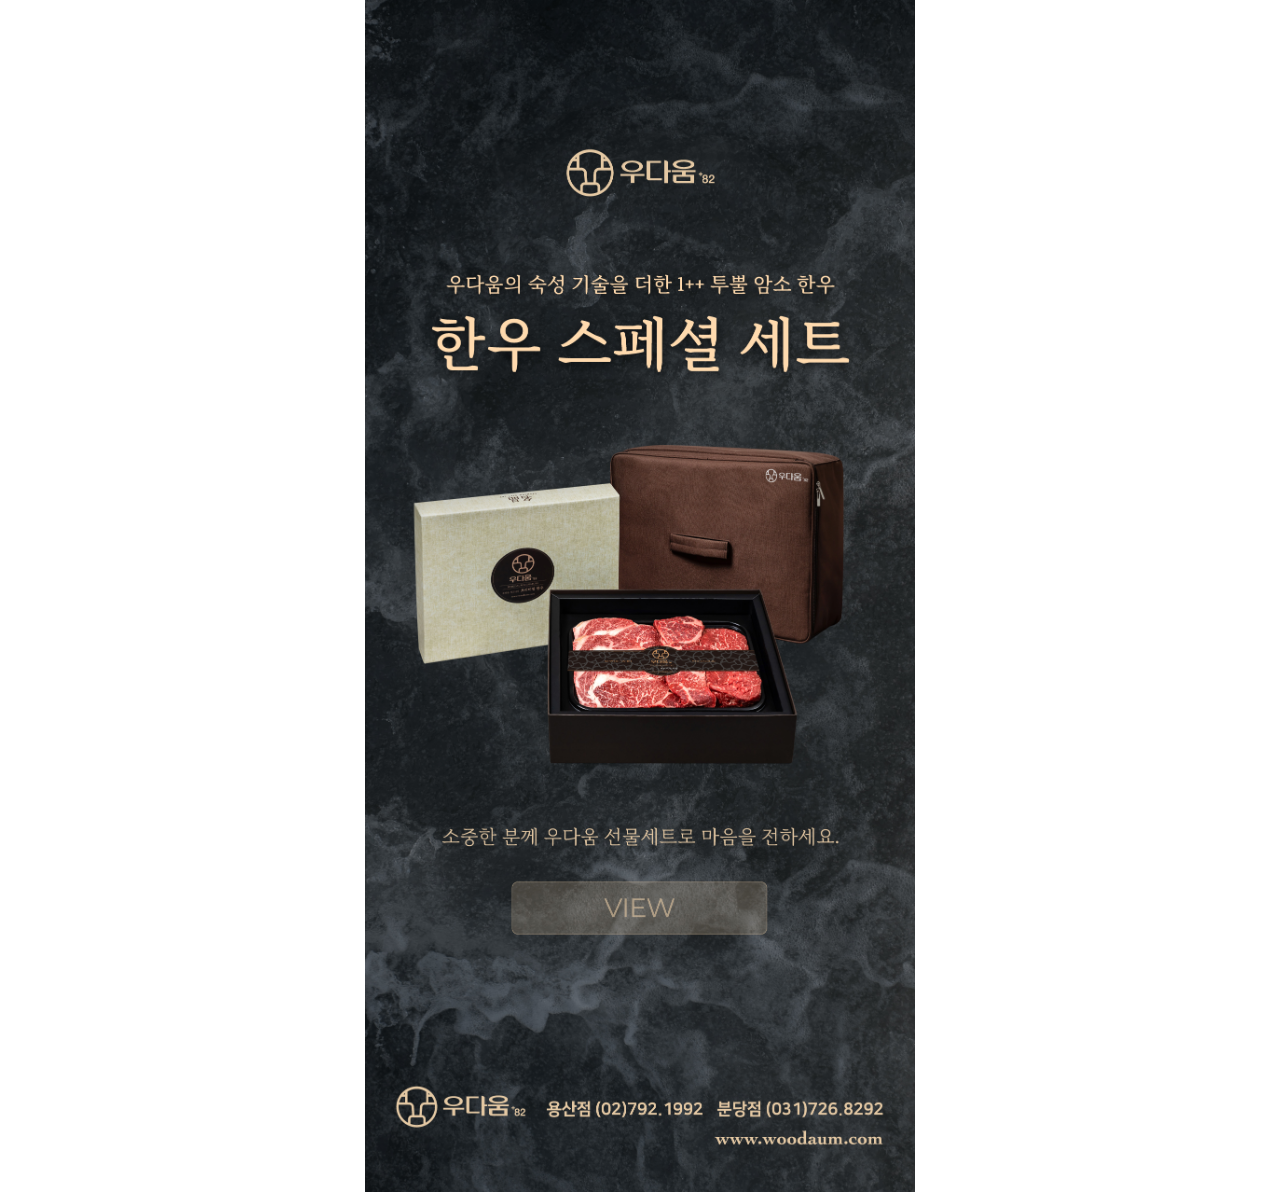
<file: index.html>
<!DOCTYPE html>
<html lang="en">
  <head>
    <meta charset="utf-8" />
    <title>WOODAUM+82 GIFT SET</title>
    <meta http-equiv="X-UA-Compatible" content="IE=edge" />
    <meta
      name="viewport"
      content="width=device-width, initial-scale=1.0, maximum-scale=1.0, user-scalable=yes, shrink-to-fit=no"
      viewport-fit="cover"
    />
    <meta name="apple-mobile-web-app-title" content="WOODAUM+82 GIFT SET" />
    <meta name="robots" content="index,nofollow" />
    <meta name="description" content="Please check the invitation to WOODAUM" />
    <meta property="og:title" content="WOODAUM+82 GIFT SET" />
    <meta
      property="og:url"
      content="hhttps://main--woodaum-invitation-02.netlify.app/"
    />
    <meta property="og:image" content="./images/invite_img_01.jpeg" />
    <meta property="og:description" content="WOODAUM+82 GIFT SET" />

    <!-- 파비콘 -->
    <link rel="icon" type="image/x-icon" href="./images/favicon.ico" />
    <!-- css -->
    <link rel="stylesheet" href="./css/style.css" />
  </head>
  <body>
    <section>
      <div class="container">
        <div class="main_wrapper">
          <div class="img_wrap" onclick="location.href='/pages/page.html'">
            <img src="./images/invite_img_01.jpeg" alt="우다움 gift set" />
          </div>
        </div>
      </div>
    </section>

    <script>
      const imgWrap = document.querySelector(".img_wrap");

      imgWrap.addEventListener("mouseenter", (e) => {
        const target = e.target.firstElementChild;
        target.src = "./images/invite_img_02.jpeg";
        console.log(target);
      });

      imgWrap.addEventListener("mouseleave", (e) => {
        const target = e.target.firstElementChild;
        target.src = "./images/invite_img_01.jpeg";
      });
    </script>
  </body>
</html>
</file>
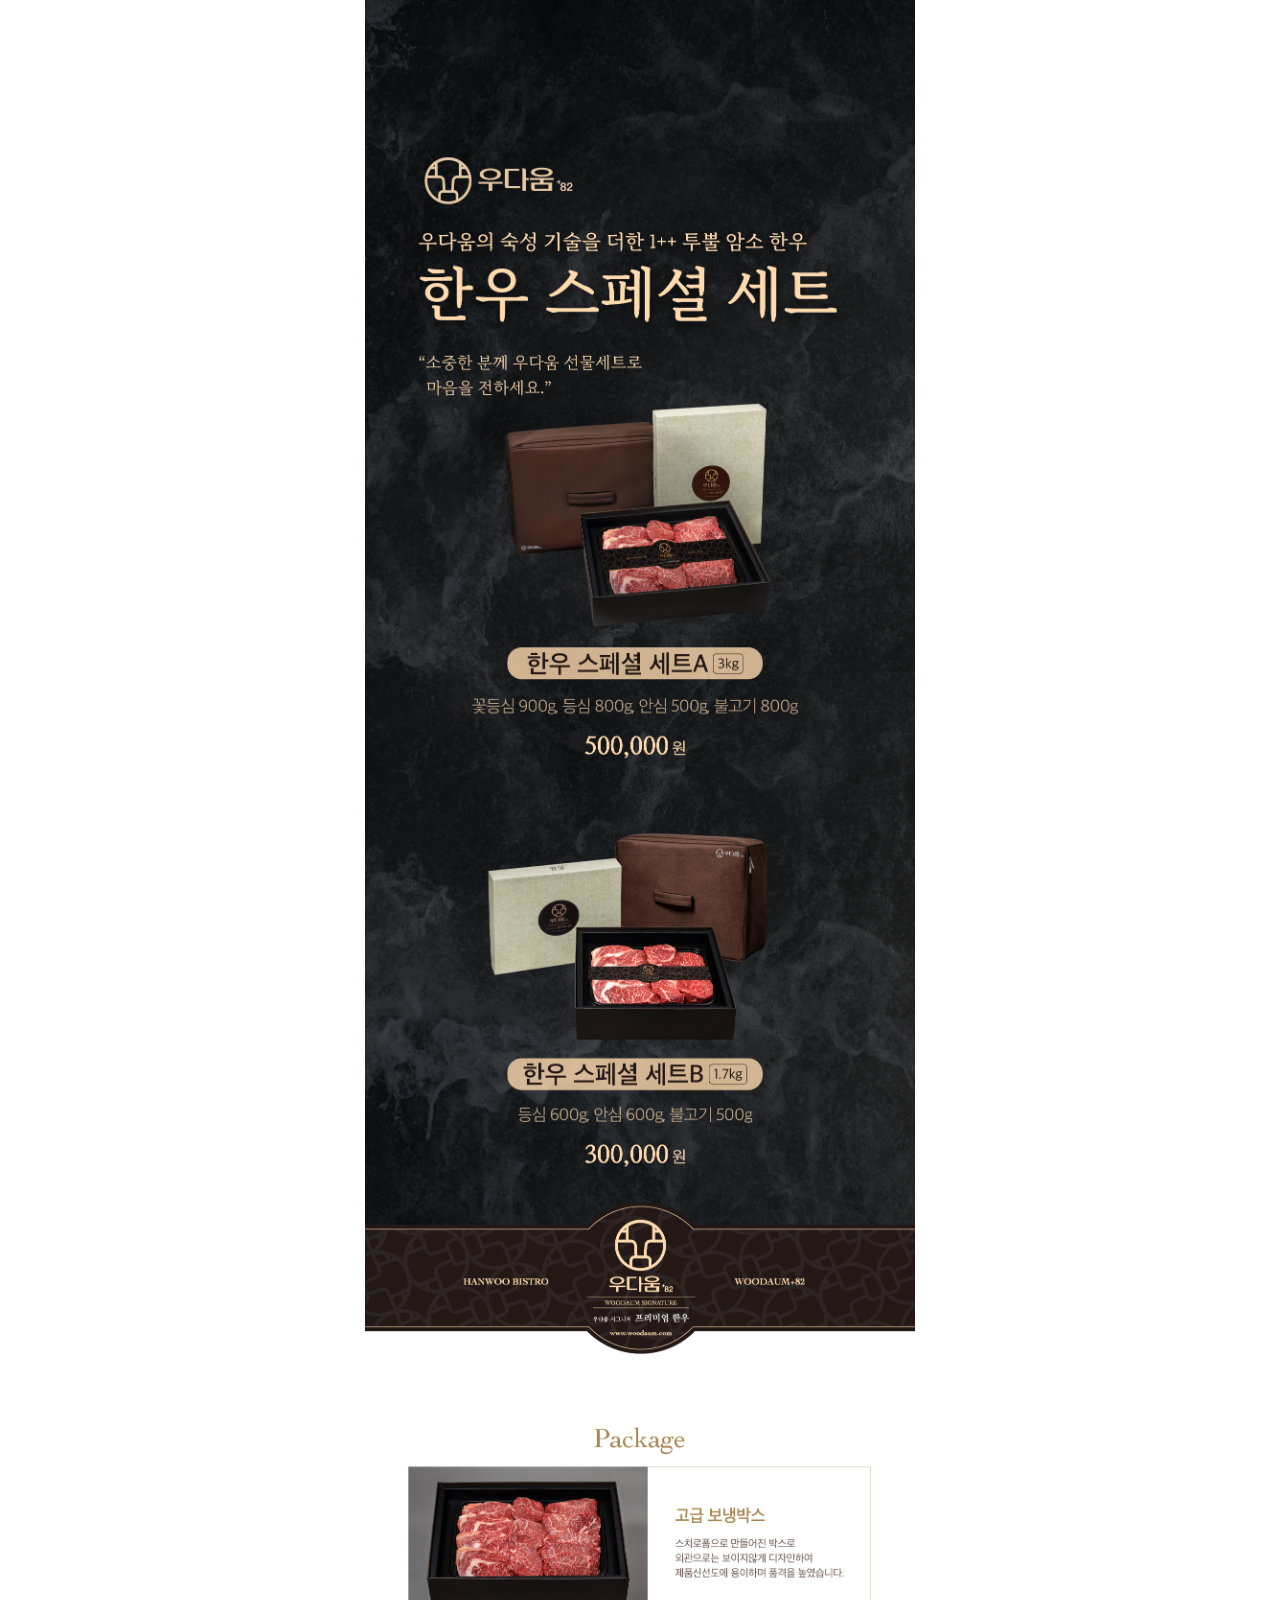
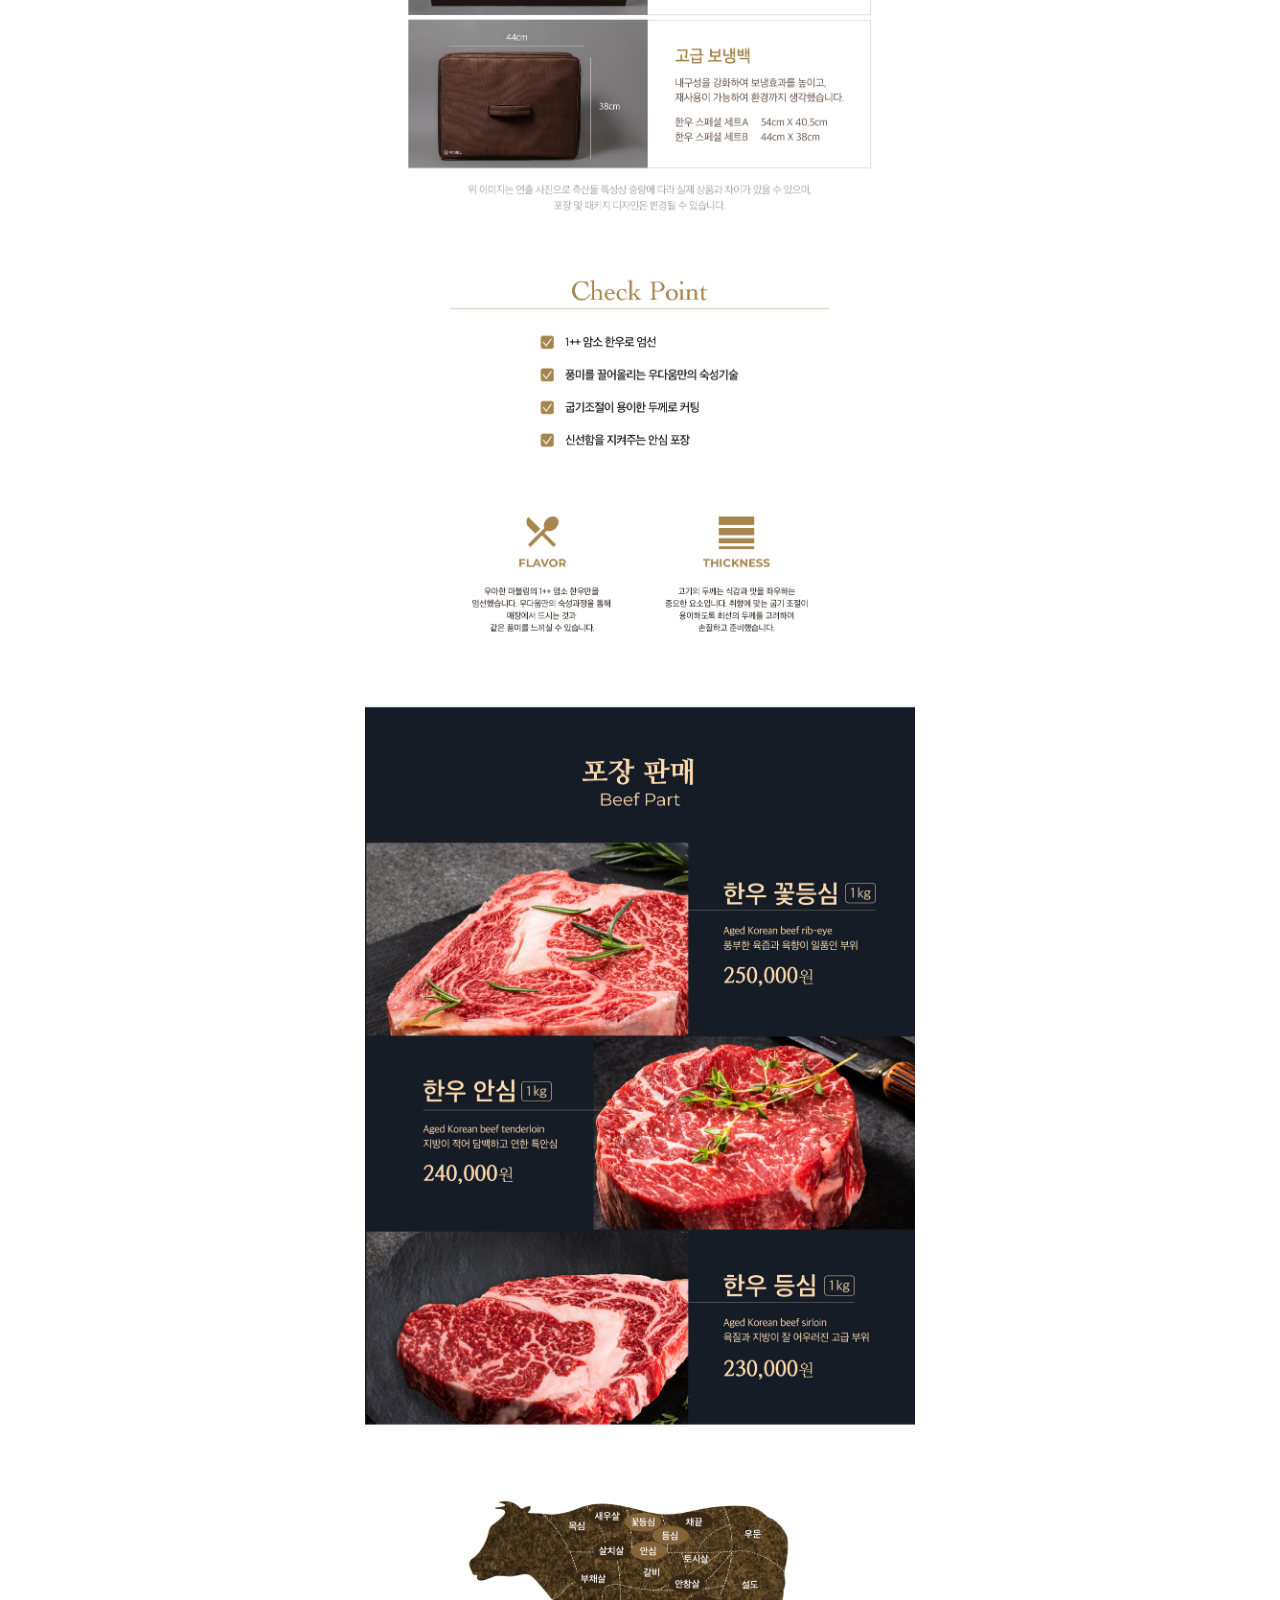
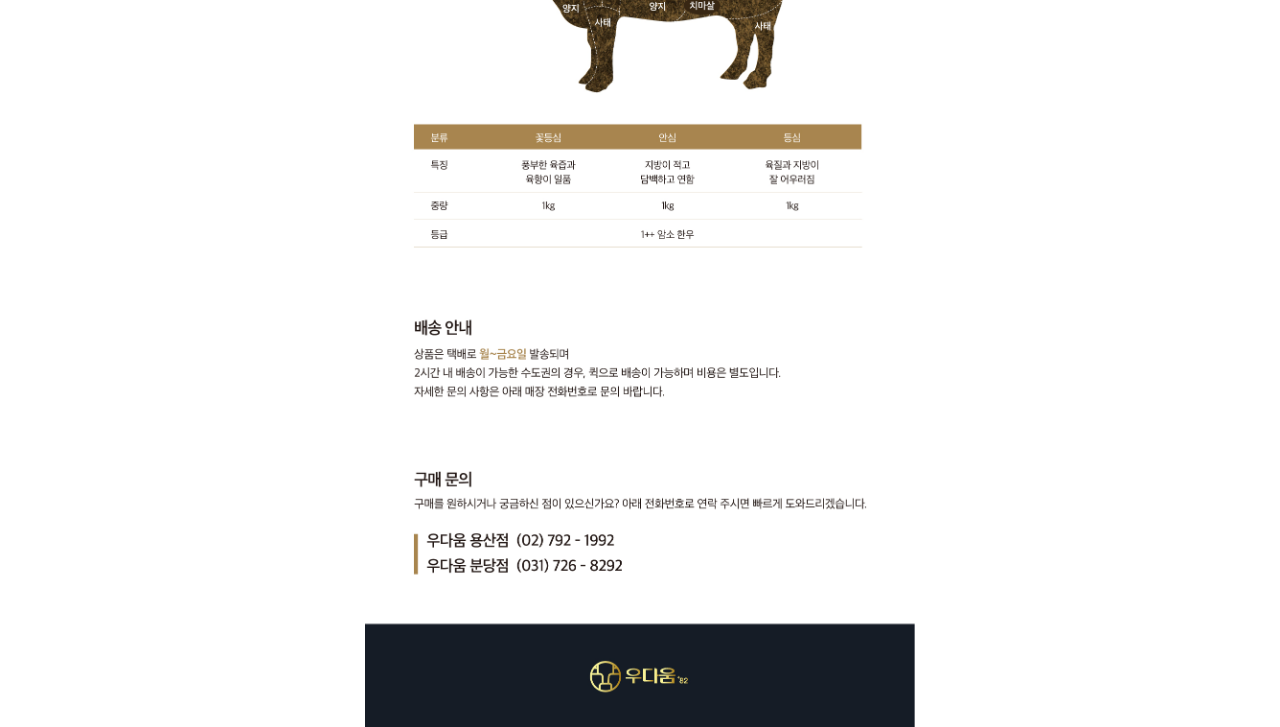
<file: pages/page.html>
<!DOCTYPE html>
<html lang="en">
  <head>
    <meta charset="utf-8" />
    <title>WOODAUM+82 GIFT SET</title>
    <meta http-equiv="X-UA-Compatible" content="IE=edge" />
    <meta
      name="viewport"
      content="width=device-width, initial-scale=1.0, maximum-scale=1.0, user-scalable=yes, shrink-to-fit=no"
      viewport-fit="cover"
    />
    <meta name="apple-mobile-web-app-title" content="WOODAUM+82 GIFT SET" />
    <meta name="robots" content="index,nofollow" />
    <meta name="description" content="Please check the invitation to WOODAUM" />
    <meta property="og:title" content="WOODAUM+82 GIFT SET" />
    <meta
      property="og:url"
      content="hhttps://main--woodaum-invitation-02.netlify.app/"
    />
    <meta property="og:image" content="./images/invite_img_01.jpeg" />
    <meta property="og:description" content="WOODAUM+82 GIFT SET" />

    <!-- 파비콘 -->
    <link rel="icon" type="image/x-icon" href="../images/favicon.ico" />
    <!-- css -->
    <link rel="stylesheet" href="../css/style.css" />
  </head>
  <body>
    <section>
      <div class="container">
        <div class="main_wrapper">
          <div class="img_wrap" style="flex-direction: column">
            <img src="../images/gift_set.jpeg" alt="선물세트 설명" />
          </div>
        </div>
      </div>
    </section>
  </body>
</html>
</file>
<file: css/style.css>
html {
  font-family: sans-serif;
  -webkit-text-size-adjust: 100%;
  -ms-text-size-adjust: 100%;
}
body {
  margin: 0;
}
article,
aside,
details,
figcaption,
figure,
footer,
header,
hgroup,
main,
menu,
nav,
section,
summary {
  display: block;
}
audio,
canvas,
progress,
video {
  display: inline-block;
  vertical-align: baseline;
}
audio:not([controls]) {
  display: none;
  height: 0;
}
[hidden],
template {
  display: none;
}
section {
  width: 100%;
  height: 100%;
}

.container {
  width: 1240px;
  margin: 0 auto;
}

.main_wrapper {
  width: 100%;
  display: flex;
  align-items: center;
  justify-content: center;
}
.img_wrap {
  width: 550px;
  display: flex;
  align-items: center;
  justify-content: center;
}

.img_wrap > img {
  width: 100%;
  cursor: pointer;
}

@media (max-width: 1250px) {
  .container {
    width: 100%;
  }
}

@media (max-width: 768px) {
  .img_wrap {
    width: 100%;
  }
}
</file>
